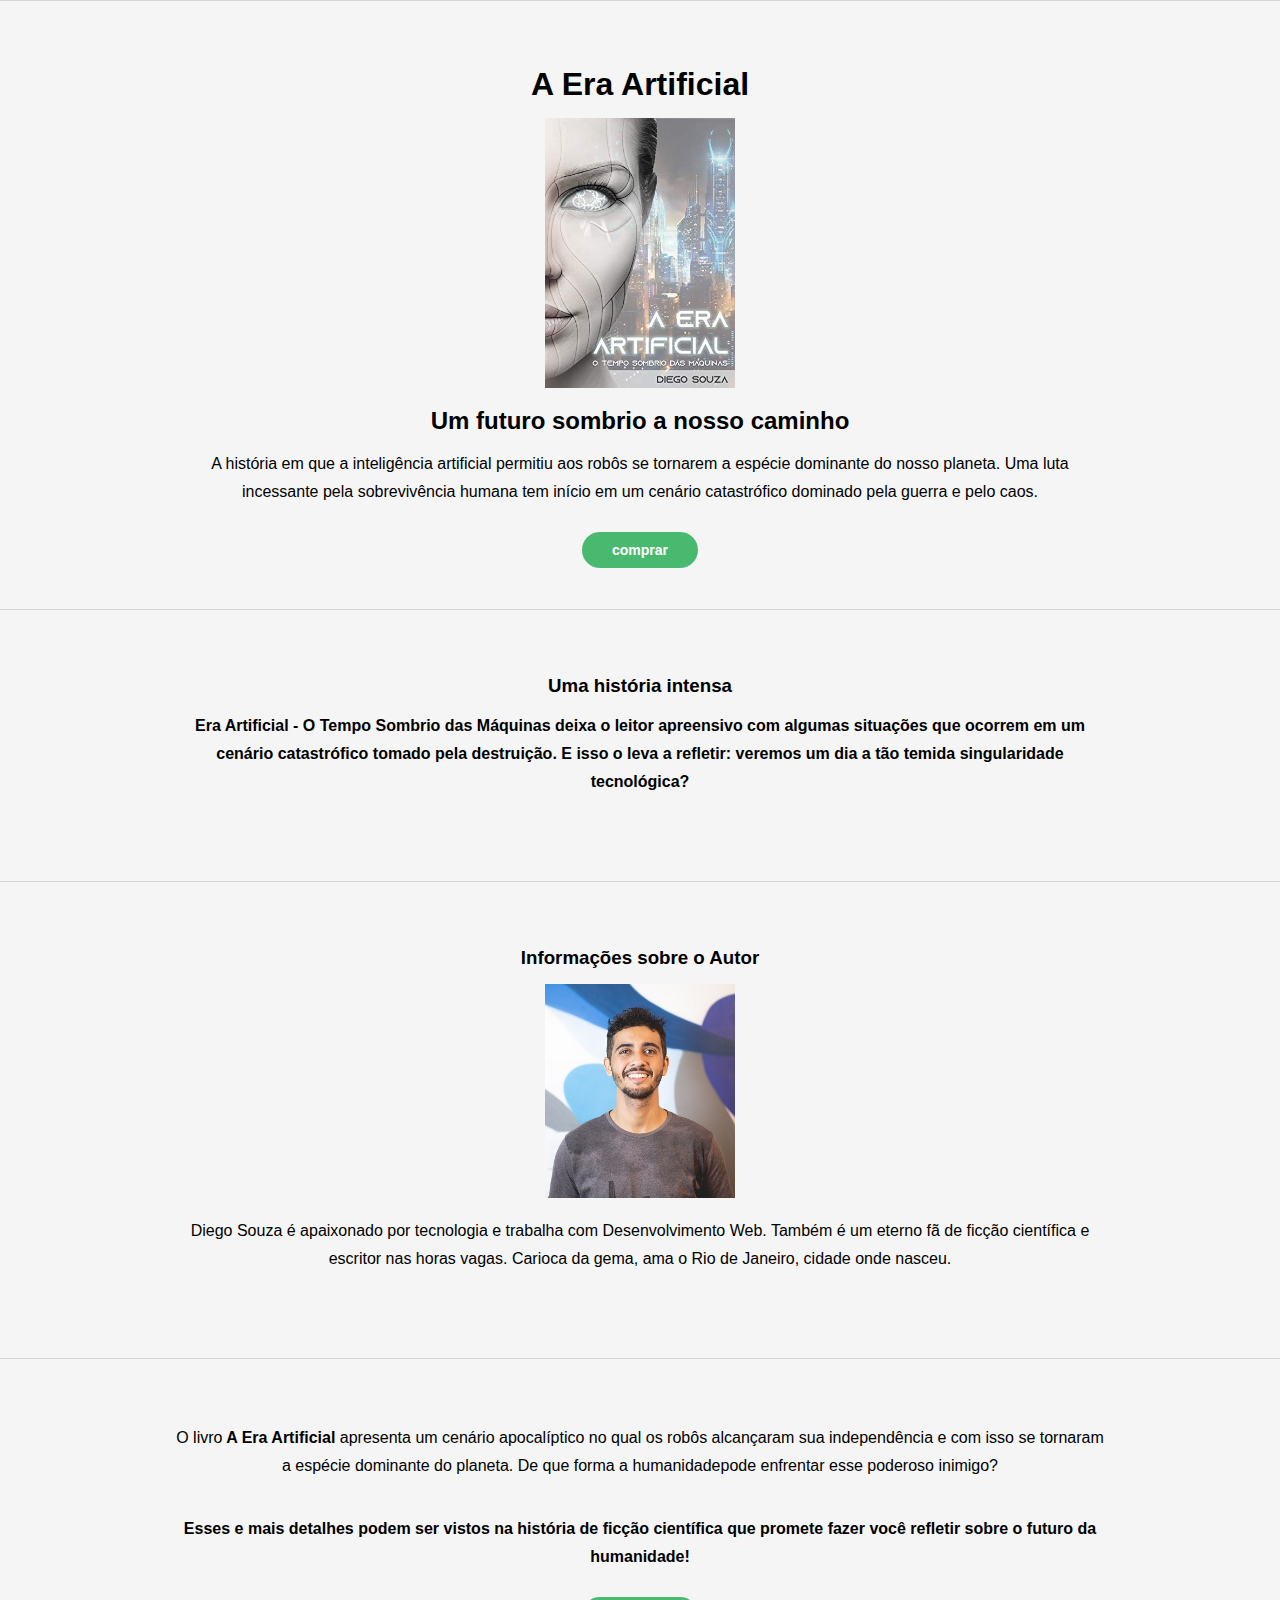
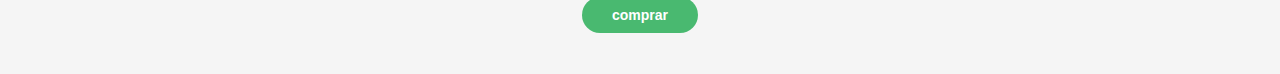
<file: index.html>
<!DOCTYPE html>
<html lang="pt-br">
<head>
    <meta charset="UTF-8">
    <meta name="viewport" content="width=device-width, initial-scale=1.0">
    <link rel="stylesheet" href="style.css">
    <title>Livro: A era Artificial</title>
</head>
<body>
    <div>
        <h1>A Era Artificial</h1>
        <img src="fotos/img/capa-livro.jpg" alt="capa-do-livro">
        <h2>Um futuro sombrio a nosso caminho</h2>
        <p>A história em que a inteligência artificial permitiu aos robôs se tornarem a espécie dominante do nosso planeta. Uma luta incessante pela sobrevivência humana tem início em um cenário catastrófico dominado pela guerra e pelo caos.</p>
        <a href="https://amzn.to/3bXy1g9" target="_blank">comprar</a>
    </div>

    <div>
        <h3>Uma história intensa</h3>
        <p> <span>Era Artificial - O Tempo Sombrio das Máquinas</spanC:\Users\rodri\OneDrive\Documentos\HTML5\projeto-livro\index.html> deixa o leitor apreensivo com algumas situações que ocorrem em um cenário catastrófico tomado pela destruição. E isso o leva a refletir: veremos um dia a tão temida singularidade tecnológica?</p>
    </div>

    <div>
        <h3>Informações sobre o Autor</h3>
        <img src="fotos/img/autor.jpg" alt="Autor">
        <p>Diego Souza é apaixonado por tecnologia e trabalha com Desenvolvimento Web. Também é um eterno fã de ficção científica e escritor nas horas vagas. Carioca da gema, ama o Rio de Janeiro, cidade onde nasceu.</p>
    </div>

    <div>
        <p>O livro<span> A Era Artificial</span> apresenta um cenário apocalíptico no qual os robôs alcançaram sua independência e com isso se tornaram a espécie dominante do planeta. De que forma a humanidadepode enfrentar esse poderoso inimigo?</p>
        <p><span>Esses e mais detalhes podem ser vistos na história de ficção científica que promete fazer você refletir sobre o futuro da humanidade!</span></p>
        <a href="https://amzn.to/3bXy1g9" target="_blank">comprar</a>
    </div>
</body>
</html>
</file>
<file: style.css>
* {
    font-family: 'Tahoma', sans-serif;
    margin: 0;
    padding: 0;
    --cor01-:#000000;
    --cor02-:#F5F5F5;
    --cor03-:#D5D5D5;
    --cor04-:#49B970;
}

div{
    text-align: center;
    padding: 50px;
    border-top: 1px solid #D5D5D5;
    background-color: #F5F5F5;
}

img{
    width: 190px;
}
span{
    font-weight: bold;
}

h1, h2, h3, p {
    text-align: center;
    margin: 15px 0px;
}



p{
    margin:15px auto  35px auto;
    width: 930px;
    line-height: 28px;
}

a{
    padding: 10px 30px;
    font-size: 14px;
    font-weight: bold;
    text-decoration: none;
    background-color: #49b970;
    color: #ffffff;
    border-radius: 25px;
}
</file>
